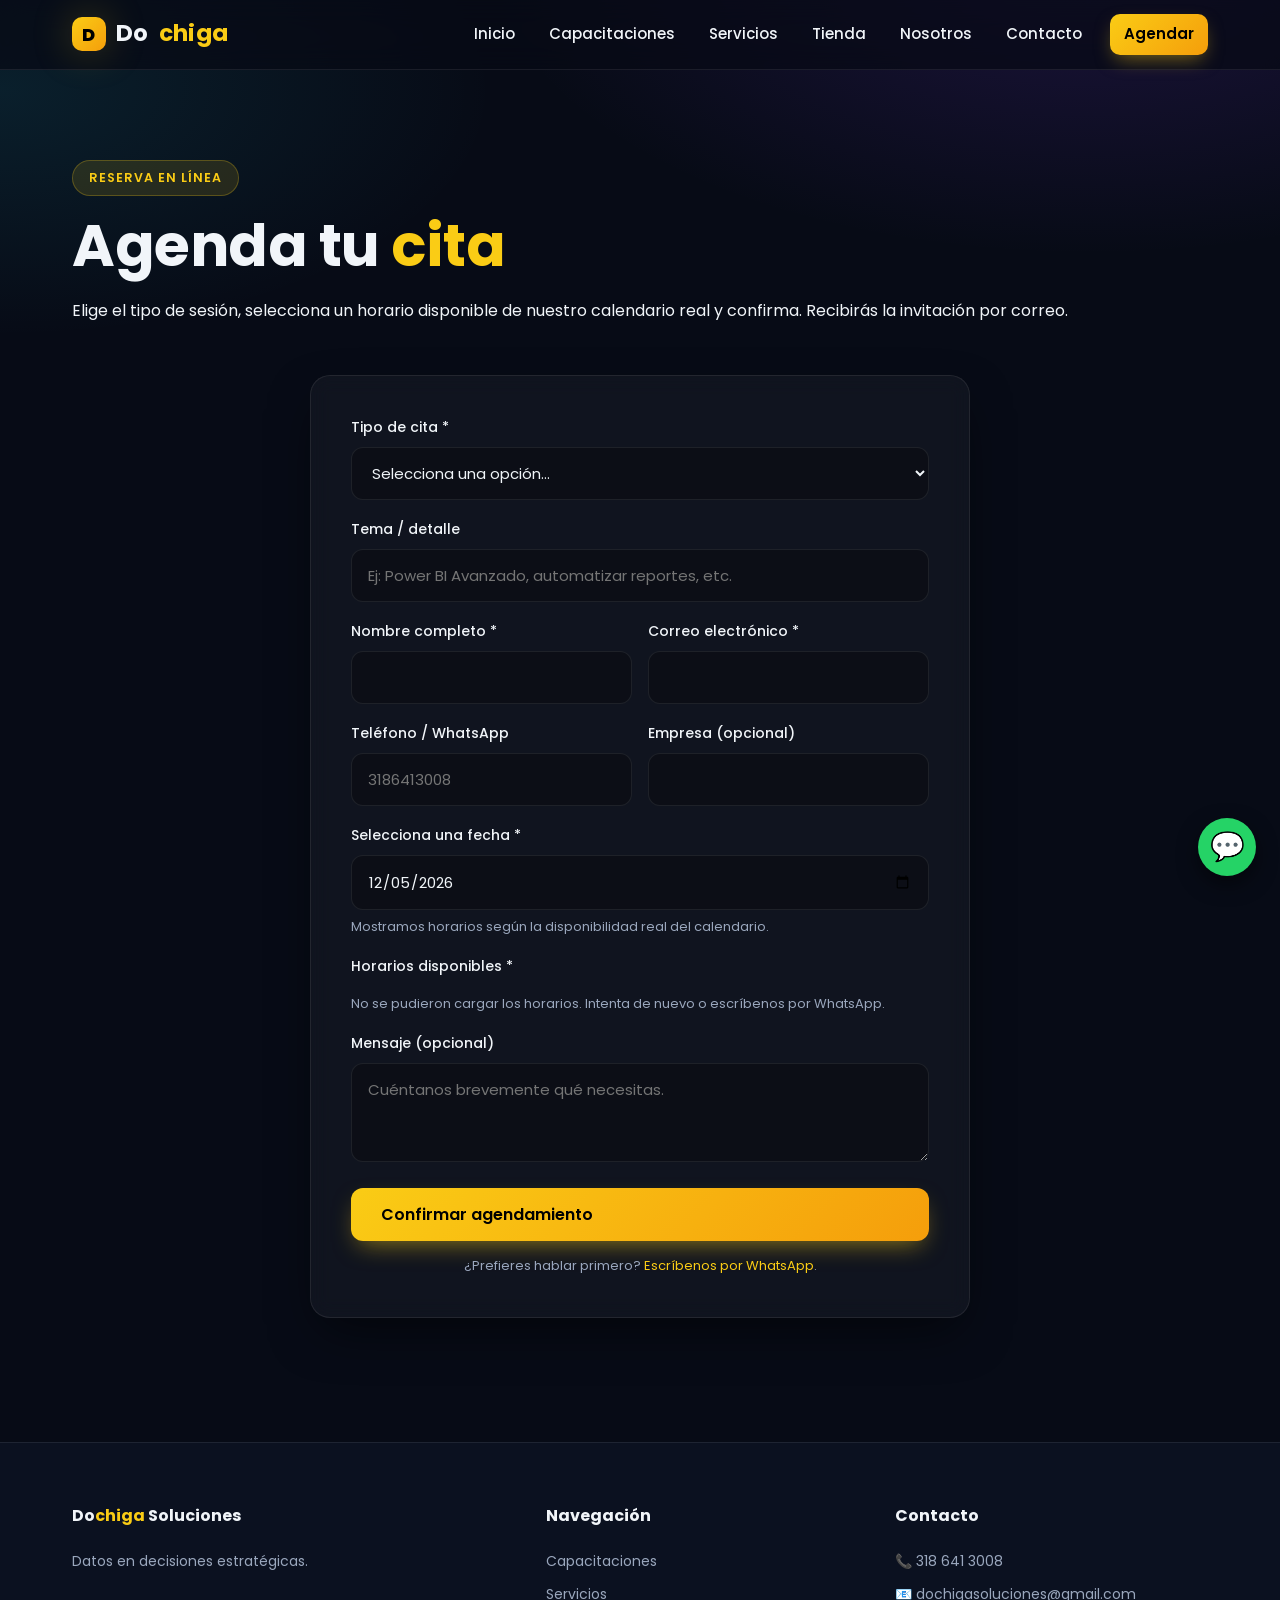
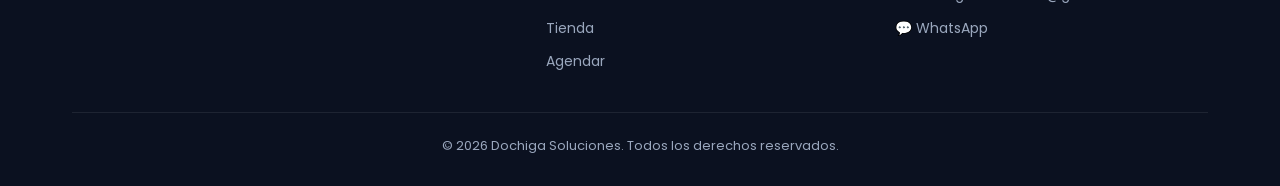
<file: agendar.html>
<!DOCTYPE html>
<html lang="es">
<head>
<meta charset="UTF-8">
<meta name="viewport" content="width=device-width, initial-scale=1.0">
<title>Agendar | Dochiga Soluciones</title>
<meta name="description" content="Agenda una capacitación, una automatización o una reunión de proyecto BI según la disponibilidad real de nuestro calendario.">
<link rel="stylesheet" href="css/estilos.css">
<link href="https://fonts.googleapis.com/css2?family=Poppins:wght@400;500;600;700&display=swap" rel="stylesheet">
</head>
<body>

<nav>
    <div class="nav-inner">
        <div class="brand"><span class="logo-dot">D</span>Do<span>chiga</span></div>
        <button class="nav-toggle" aria-label="Menú">☰</button>
        <div class="links">
            <a href="index.html">Inicio</a>
            <a href="capacitaciones.html">Capacitaciones</a>
            <a href="servicios.html">Servicios</a>
            <a href="tienda.html">Tienda</a>
            <a href="nosotros.html">Nosotros</a>
            <a href="contacto.html">Contacto</a>
            <a href="agendar.html" class="cta">Agendar</a>
        </div>
    </div>
</nav>

<section class="hero" style="padding-bottom:30px;">
    <div class="container">
        <span class="eyebrow">Reserva en línea</span>
        <h1>Agenda tu <span class="accent">cita</span></h1>
        <p>Elige el tipo de sesión, selecciona un horario disponible de nuestro calendario real y confirma. Recibirás la invitación por correo.</p>
    </div>
</section>

<section class="section" style="padding-top:20px;">
    <div class="container">
        <div class="form-wrap">
            <div id="alert" class="alert"></div>

            <form id="agendaForm">
                <div class="form-group">
                    <label for="tipo">Tipo de cita *</label>
                    <select id="tipo" name="tipo" required>
                        <option value="">Selecciona una opción…</option>
                        <option value="Capacitación Power BI / Excel">Capacitación Power BI / Excel</option>
                        <option value="Proyecto de automatización">Proyecto de automatización</option>
                        <option value="Reunión de proyecto BI">Reunión de proyecto BI</option>
                    </select>
                </div>

                <div class="form-group" id="temaGroup">
                    <label for="tema">Tema / detalle</label>
                    <input type="text" id="tema" name="tema" placeholder="Ej: Power BI Avanzado, automatizar reportes, etc.">
                </div>

                <div class="form-row">
                    <div class="form-group">
                        <label for="nombre">Nombre completo *</label>
                        <input type="text" id="nombre" name="nombre" required>
                    </div>
                    <div class="form-group">
                        <label for="email">Correo electrónico *</label>
                        <input type="email" id="email" name="email" required>
                    </div>
                </div>

                <div class="form-row">
                    <div class="form-group">
                        <label for="telefono">Teléfono / WhatsApp</label>
                        <input type="tel" id="telefono" name="telefono" placeholder="3186413008">
                    </div>
                    <div class="form-group">
                        <label for="empresa">Empresa (opcional)</label>
                        <input type="text" id="empresa" name="empresa">
                    </div>
                </div>

                <div class="form-group">
                    <label for="fecha">Selecciona una fecha *</label>
                    <input type="date" id="fecha" name="fecha" required>
                    <p class="form-note">Mostramos horarios según la disponibilidad real del calendario.</p>
                </div>

                <div class="form-group">
                    <label>Horarios disponibles *</label>
                    <div id="slots" class="slots">
                        <p class="form-note">Elige primero una fecha para ver los horarios.</p>
                    </div>
                    <input type="hidden" id="hora" name="hora" required>
                </div>

                <div class="form-group">
                    <label for="mensaje">Mensaje (opcional)</label>
                    <textarea id="mensaje" name="mensaje" rows="3" placeholder="Cuéntanos brevemente qué necesitas."></textarea>
                </div>

                <button type="submit" class="btn" id="submitBtn" style="width:100%;">Confirmar agendamiento</button>
                <p class="form-note" style="text-align:center;margin-top:14px;">
                    ¿Prefieres hablar primero? <a href="https://wa.me/573186413008" target="_blank" rel="noopener" class="accent">Escríbenos por WhatsApp</a>.
                </p>
            </form>
        </div>
    </div>
</section>

<!-- Pop-up de donación (aparece al confirmar una capacitación) -->
<div class="modal-overlay" id="donModal" aria-hidden="true">
    <div class="modal" role="dialog" aria-modal="true" aria-labelledby="donModalTitle">
        <button class="modal-close" id="donModalClose" aria-label="Cerrar">&times;</button>
        <div class="modal-emoji">💛</div>
        <h3 id="donModalTitle">¡Tu capacitación quedó agendada!</h3>
        <p class="modal-sub">Nuestras capacitaciones funcionan con <b>aportes voluntarios</b>. Si quieres apoyarnos, dona el monto que desees. Es totalmente opcional.</p>

        <div class="amount-presets">
            <button type="button" data-amount="20000">$20.000</button>
            <button type="button" data-amount="50000">$50.000</button>
            <button type="button" data-amount="100000">$100.000</button>
        </div>

        <div class="form-group" style="text-align:left;">
            <label for="donMonto">Monto a donar (COP)</label>
            <input type="number" id="donMonto" min="1000" step="1000" placeholder="Ej: 50000">
        </div>

        <div id="donModalAlert" class="alert"></div>

        <button type="button" class="btn" id="donModalBtn" style="width:100%;">Donar con ePayco 💛</button>
        <button type="button" class="modal-later" id="donModalLater">Quizás después</button>
    </div>
</div>

<footer>
    <div class="container">
        <div class="footer-grid">
            <div>
                <h4>Do<span class="accent">chiga</span> Soluciones</h4>
                <p>Datos en decisiones estratégicas.</p>
            </div>
            <div>
                <h4>Navegación</h4>
                <a href="capacitaciones.html">Capacitaciones</a>
                <a href="servicios.html">Servicios</a>
                <a href="tienda.html">Tienda</a>
                <a href="agendar.html">Agendar</a>
            </div>
            <div>
                <h4>Contacto</h4>
                <a href="tel:573186413008">📞 318 641 3008</a>
                <a href="mailto:dochigasoluciones@gmail.com">📧 dochigasoluciones@gmail.com</a>
                <a href="https://wa.me/573186413008" target="_blank" rel="noopener">💬 WhatsApp</a>
            </div>
        </div>
        <div class="footer-bottom">© 2026 Dochiga Soluciones. Todos los derechos reservados.</div>
    </div>
</footer>

<a href="https://wa.me/573186413008" target="_blank" rel="noopener" class="whatsapp" aria-label="WhatsApp">💬</a>
<script src="https://checkout.epayco.co/checkout.js"></script>
<script src="js/animaciones.js"></script>
<script src="js/epayco-config.js"></script>
<script src="js/agenda.js"></script>
</body>
</html>
</file>
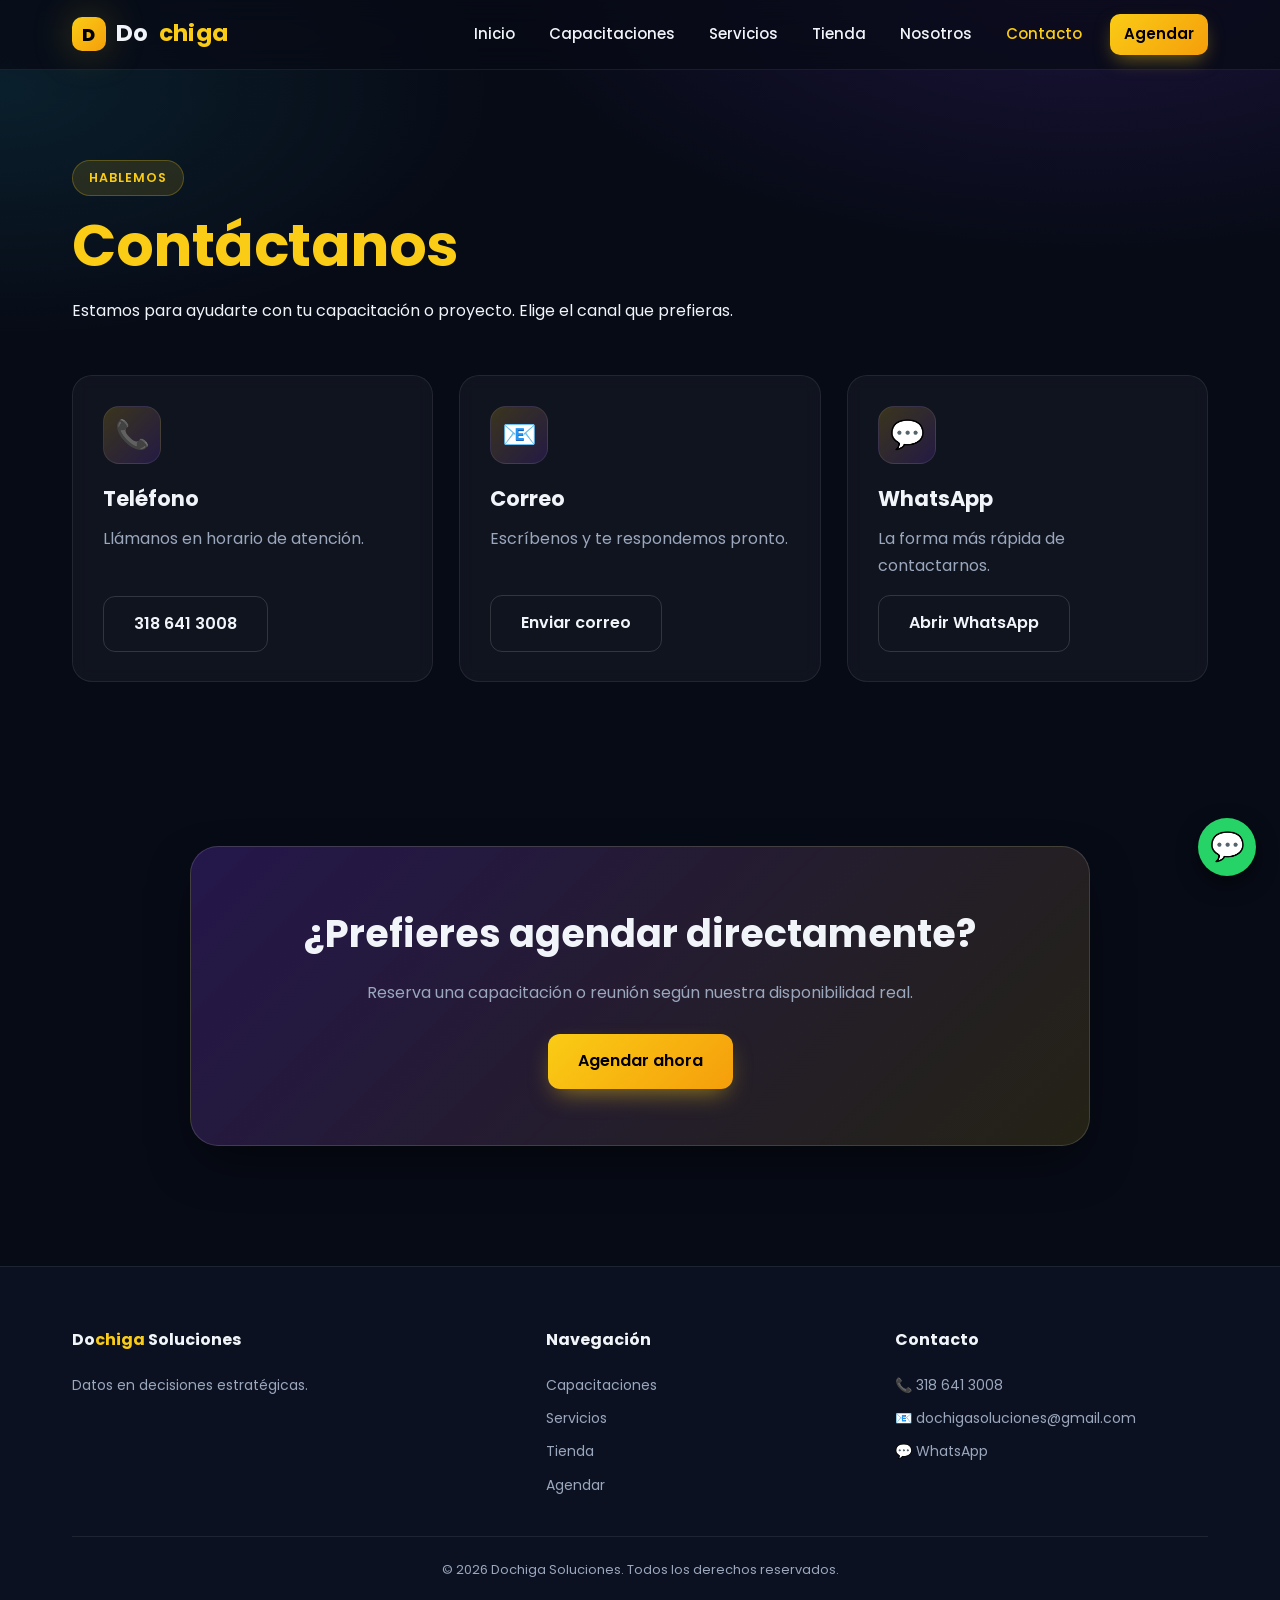
<file: contacto.html>
<!DOCTYPE html>
<html lang="es">
<head>
<meta charset="UTF-8">
<meta name="viewport" content="width=device-width, initial-scale=1.0">
<title>Contacto | Dochiga Soluciones</title>
<meta name="description" content="Contacta a Dochiga Soluciones: teléfono, correo y WhatsApp. O agenda directamente una reunión.">
<link rel="stylesheet" href="css/estilos.css">
<link href="https://fonts.googleapis.com/css2?family=Poppins:wght@400;500;600;700&display=swap" rel="stylesheet">
</head>
<body>

<nav>
    <div class="nav-inner">
        <div class="brand"><span class="logo-dot">D</span>Do<span>chiga</span></div>
        <button class="nav-toggle" aria-label="Menú">☰</button>
        <div class="links">
            <a href="index.html">Inicio</a>
            <a href="capacitaciones.html">Capacitaciones</a>
            <a href="servicios.html">Servicios</a>
            <a href="tienda.html">Tienda</a>
            <a href="nosotros.html">Nosotros</a>
            <a href="contacto.html">Contacto</a>
            <a href="agendar.html" class="cta">Agendar</a>
        </div>
    </div>
</nav>

<section class="hero" style="padding-bottom:30px;">
    <div class="container">
        <span class="eyebrow">Hablemos</span>
        <h1><span class="accent">Contáctanos</span></h1>
        <p>Estamos para ayudarte con tu capacitación o proyecto. Elige el canal que prefieras.</p>
    </div>
</section>

<section class="section" style="padding-top:20px;">
    <div class="container">
        <div class="cards">
            <div class="card">
                <div class="icon-box">📞</div>
                <h3>Teléfono</h3>
                <p>Llámanos en horario de atención.</p>
                <div class="card-foot"><a href="tel:573186413008" class="btn btn-outline">318 641 3008</a></div>
            </div>
            <div class="card">
                <div class="icon-box">📧</div>
                <h3>Correo</h3>
                <p>Escríbenos y te respondemos pronto.</p>
                <div class="card-foot"><a href="mailto:dochigasoluciones@gmail.com" class="btn btn-outline">Enviar correo</a></div>
            </div>
            <div class="card">
                <div class="icon-box">💬</div>
                <h3>WhatsApp</h3>
                <p>La forma más rápida de contactarnos.</p>
                <div class="card-foot"><a href="https://wa.me/573186413008" target="_blank" rel="noopener" class="btn btn-outline">Abrir WhatsApp</a></div>
            </div>
        </div>
    </div>
</section>

<section class="cta-band">
    <div class="container">
        <div class="cta-inner">
            <h2>¿Prefieres agendar directamente?</h2>
            <p>Reserva una capacitación o reunión según nuestra disponibilidad real.</p>
            <a href="agendar.html" class="btn">Agendar ahora</a>
        </div>
    </div>
</section>

<footer>
    <div class="container">
        <div class="footer-grid">
            <div>
                <h4>Do<span class="accent">chiga</span> Soluciones</h4>
                <p>Datos en decisiones estratégicas.</p>
            </div>
            <div>
                <h4>Navegación</h4>
                <a href="capacitaciones.html">Capacitaciones</a>
                <a href="servicios.html">Servicios</a>
                <a href="tienda.html">Tienda</a>
                <a href="agendar.html">Agendar</a>
            </div>
            <div>
                <h4>Contacto</h4>
                <a href="tel:573186413008">📞 318 641 3008</a>
                <a href="mailto:dochigasoluciones@gmail.com">📧 dochigasoluciones@gmail.com</a>
                <a href="https://wa.me/573186413008" target="_blank" rel="noopener">💬 WhatsApp</a>
            </div>
        </div>
        <div class="footer-bottom">© 2026 Dochiga Soluciones. Todos los derechos reservados.</div>
    </div>
</footer>

<a href="https://wa.me/573186413008" target="_blank" rel="noopener" class="whatsapp" aria-label="WhatsApp">💬</a>
<script src="js/animaciones.js"></script>
</body>
</html>
</file>
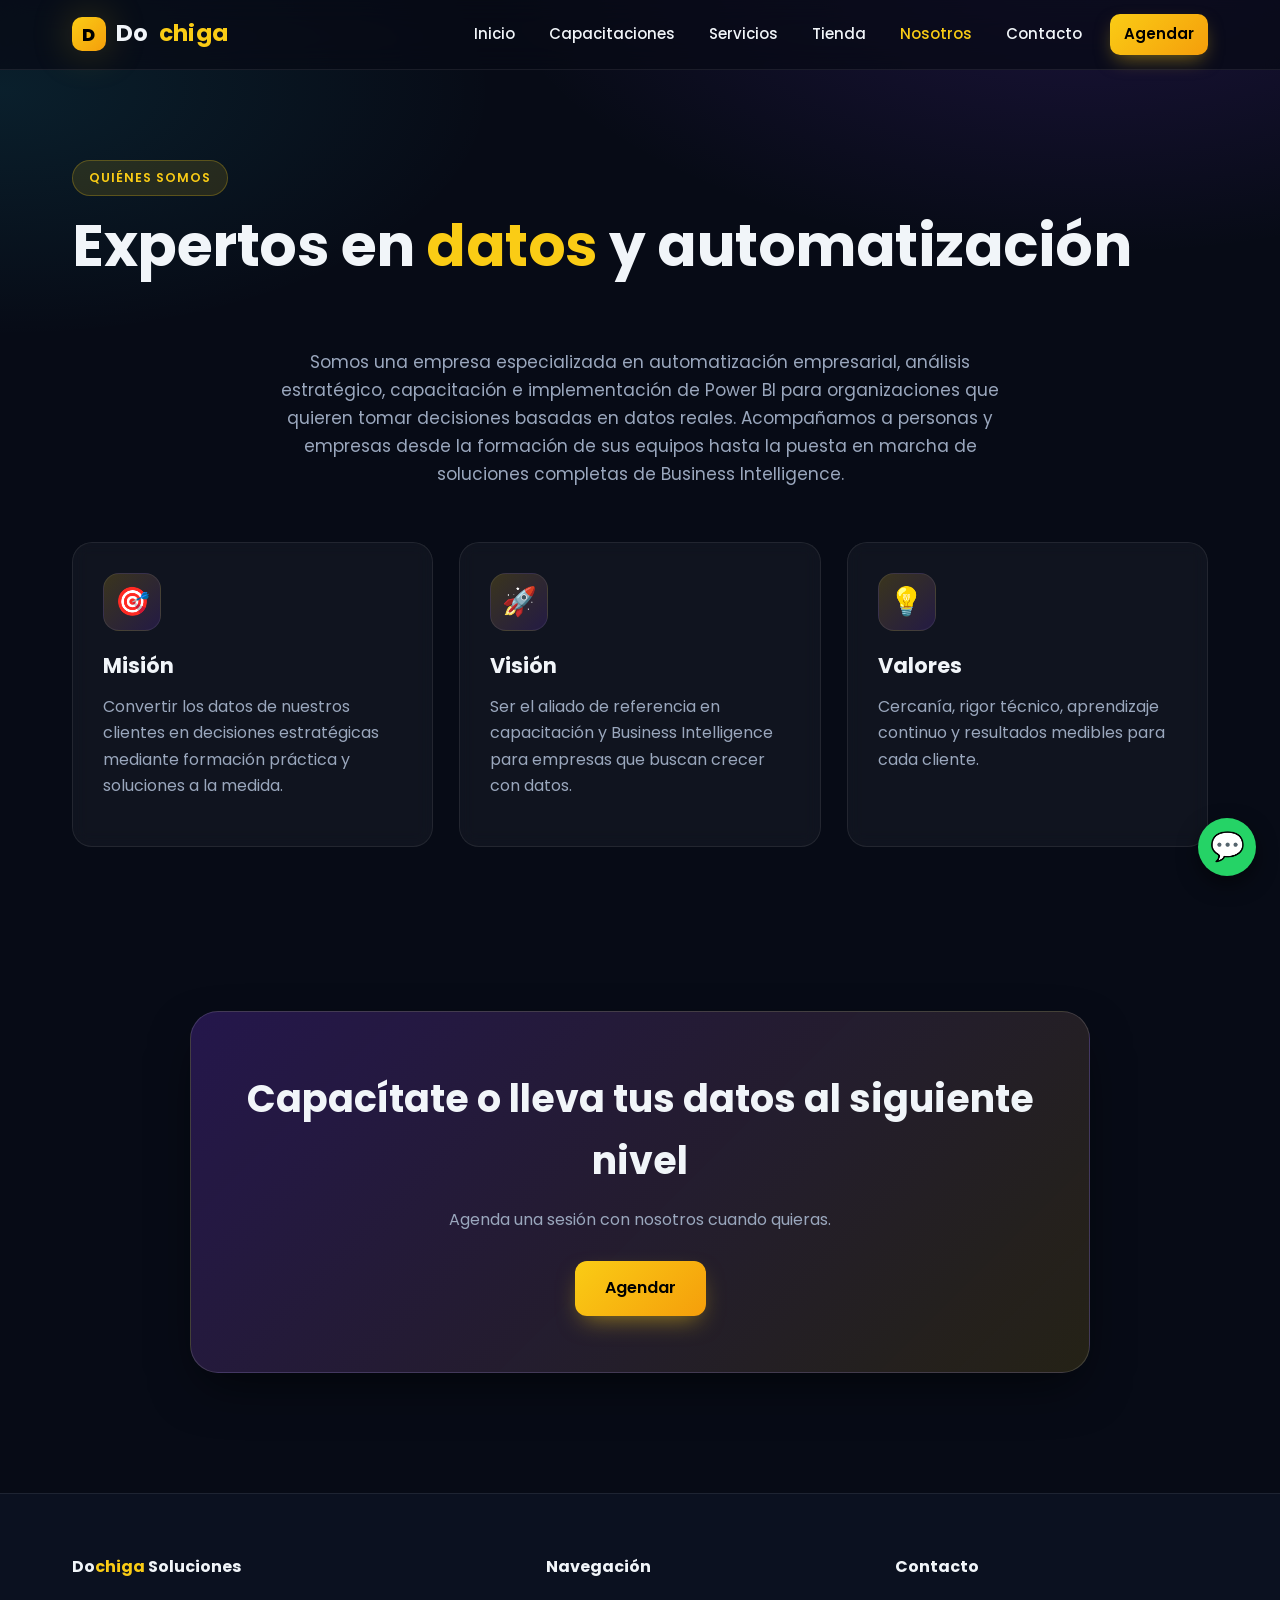
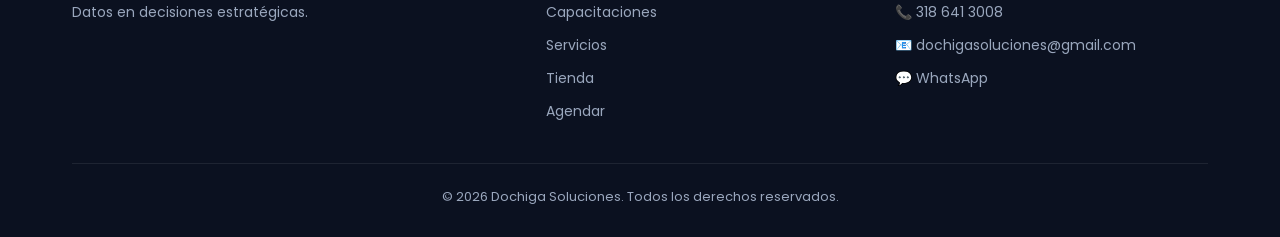
<file: nosotros.html>
<!DOCTYPE html>
<html lang="es">
<head>
<meta charset="UTF-8">
<meta name="viewport" content="width=device-width, initial-scale=1.0">
<title>Quiénes Somos | Dochiga Soluciones</title>
<meta name="description" content="Dochiga Soluciones: especialistas en Power BI, Excel, automatización y Business Intelligence.">
<link rel="stylesheet" href="css/estilos.css">
<link href="https://fonts.googleapis.com/css2?family=Poppins:wght@400;500;600;700&display=swap" rel="stylesheet">
</head>
<body>

<nav>
    <div class="nav-inner">
        <div class="brand"><span class="logo-dot">D</span>Do<span>chiga</span></div>
        <button class="nav-toggle" aria-label="Menú">☰</button>
        <div class="links">
            <a href="index.html">Inicio</a>
            <a href="capacitaciones.html">Capacitaciones</a>
            <a href="servicios.html">Servicios</a>
            <a href="tienda.html">Tienda</a>
            <a href="nosotros.html">Nosotros</a>
            <a href="contacto.html">Contacto</a>
            <a href="agendar.html" class="cta">Agendar</a>
        </div>
    </div>
</nav>

<section class="hero" style="padding-bottom:30px;">
    <div class="container">
        <span class="eyebrow">Quiénes somos</span>
        <h1>Expertos en <span class="accent">datos</span> y automatización</h1>
    </div>
</section>

<section class="section" style="padding-top:20px;">
    <div class="container">
        <div class="section-head">
            <p>Somos una empresa especializada en automatización empresarial, análisis estratégico, capacitación e implementación de Power BI para organizaciones que quieren tomar decisiones basadas en datos reales. Acompañamos a personas y empresas desde la formación de sus equipos hasta la puesta en marcha de soluciones completas de Business Intelligence.</p>
        </div>
        <div class="cards">
            <div class="card">
                <div class="icon-box">🎯</div>
                <h3>Misión</h3>
                <p>Convertir los datos de nuestros clientes en decisiones estratégicas mediante formación práctica y soluciones a la medida.</p>
            </div>
            <div class="card">
                <div class="icon-box">🚀</div>
                <h3>Visión</h3>
                <p>Ser el aliado de referencia en capacitación y Business Intelligence para empresas que buscan crecer con datos.</p>
            </div>
            <div class="card">
                <div class="icon-box">💡</div>
                <h3>Valores</h3>
                <p>Cercanía, rigor técnico, aprendizaje continuo y resultados medibles para cada cliente.</p>
            </div>
        </div>
    </div>
</section>

<section class="cta-band">
    <div class="container">
        <div class="cta-inner">
            <h2>Capacítate o lleva tus datos al siguiente nivel</h2>
            <p>Agenda una sesión con nosotros cuando quieras.</p>
            <a href="agendar.html" class="btn">Agendar</a>
        </div>
    </div>
</section>

<footer>
    <div class="container">
        <div class="footer-grid">
            <div>
                <h4>Do<span class="accent">chiga</span> Soluciones</h4>
                <p>Datos en decisiones estratégicas.</p>
            </div>
            <div>
                <h4>Navegación</h4>
                <a href="capacitaciones.html">Capacitaciones</a>
                <a href="servicios.html">Servicios</a>
                <a href="tienda.html">Tienda</a>
                <a href="agendar.html">Agendar</a>
            </div>
            <div>
                <h4>Contacto</h4>
                <a href="tel:573186413008">📞 318 641 3008</a>
                <a href="mailto:dochigasoluciones@gmail.com">📧 dochigasoluciones@gmail.com</a>
                <a href="https://wa.me/573186413008" target="_blank" rel="noopener">💬 WhatsApp</a>
            </div>
        </div>
        <div class="footer-bottom">© 2026 Dochiga Soluciones. Todos los derechos reservados.</div>
    </div>
</footer>

<a href="https://wa.me/573186413008" target="_blank" rel="noopener" class="whatsapp" aria-label="WhatsApp">💬</a>
<script src="js/animaciones.js"></script>
</body>
</html>
</file>
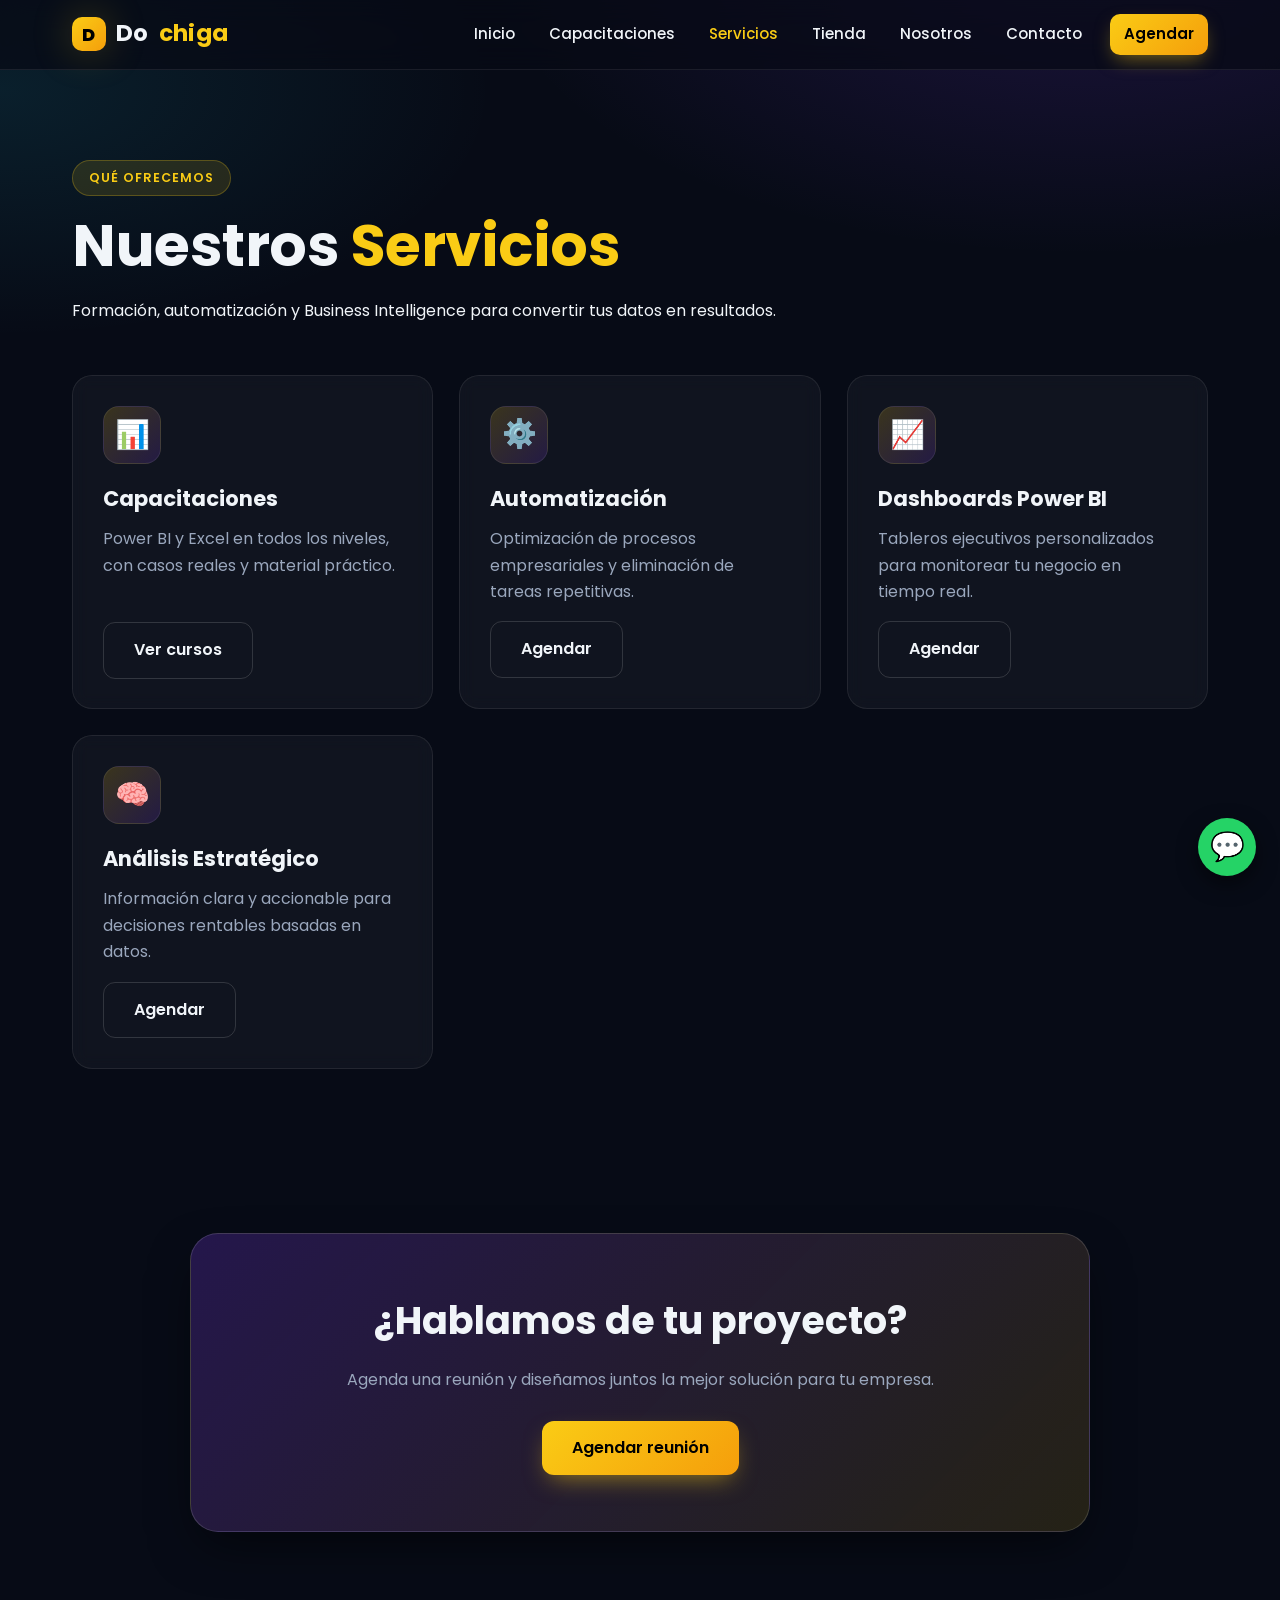
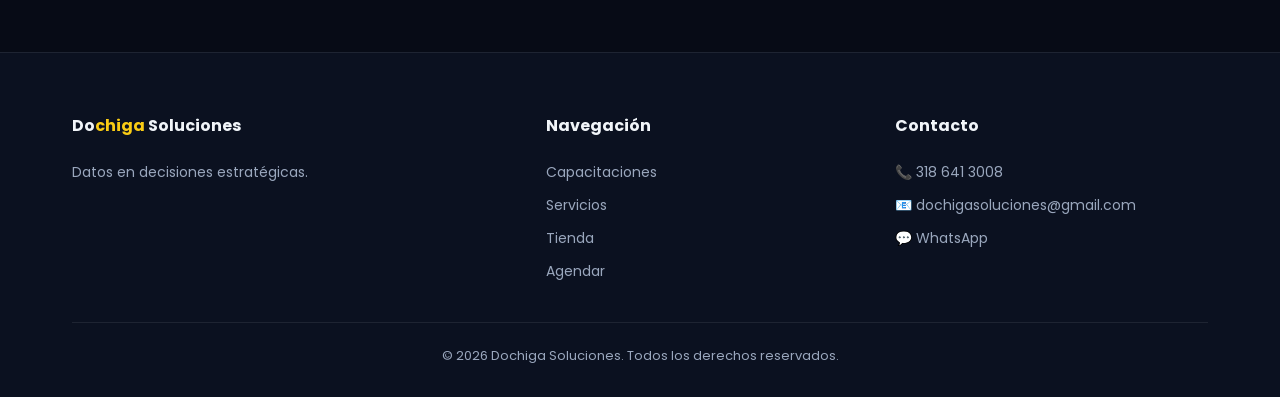
<file: servicios.html>
<!DOCTYPE html>
<html lang="es">
<head>
<meta charset="UTF-8">
<meta name="viewport" content="width=device-width, initial-scale=1.0">
<title>Servicios | Dochiga Soluciones</title>
<meta name="description" content="Capacitaciones, automatización de procesos, dashboards Power BI y análisis estratégico de datos.">
<link rel="stylesheet" href="css/estilos.css">
<link href="https://fonts.googleapis.com/css2?family=Poppins:wght@400;500;600;700&display=swap" rel="stylesheet">
</head>
<body>

<nav>
    <div class="nav-inner">
        <div class="brand"><span class="logo-dot">D</span>Do<span>chiga</span></div>
        <button class="nav-toggle" aria-label="Menú">☰</button>
        <div class="links">
            <a href="index.html">Inicio</a>
            <a href="capacitaciones.html">Capacitaciones</a>
            <a href="servicios.html">Servicios</a>
            <a href="tienda.html">Tienda</a>
            <a href="nosotros.html">Nosotros</a>
            <a href="contacto.html">Contacto</a>
            <a href="agendar.html" class="cta">Agendar</a>
        </div>
    </div>
</nav>

<section class="hero" style="padding-bottom:30px;">
    <div class="container">
        <span class="eyebrow">Qué ofrecemos</span>
        <h1>Nuestros <span class="accent">Servicios</span></h1>
        <p>Formación, automatización y Business Intelligence para convertir tus datos en resultados.</p>
    </div>
</section>

<section class="section" style="padding-top:20px;">
    <div class="container">
        <div class="cards">
            <div class="card">
                <div class="icon-box">📊</div>
                <h3>Capacitaciones</h3>
                <p>Power BI y Excel en todos los niveles, con casos reales y material práctico.</p>
                <div class="card-foot"><a href="capacitaciones.html" class="btn btn-outline">Ver cursos</a></div>
            </div>
            <div class="card">
                <div class="icon-box">⚙️</div>
                <h3>Automatización</h3>
                <p>Optimización de procesos empresariales y eliminación de tareas repetitivas.</p>
                <div class="card-foot"><a href="agendar.html?tipo=automatizacion" class="btn btn-outline">Agendar</a></div>
            </div>
            <div class="card">
                <div class="icon-box">📈</div>
                <h3>Dashboards Power BI</h3>
                <p>Tableros ejecutivos personalizados para monitorear tu negocio en tiempo real.</p>
                <div class="card-foot"><a href="agendar.html?tipo=proyecto-bi" class="btn btn-outline">Agendar</a></div>
            </div>
            <div class="card">
                <div class="icon-box">🧠</div>
                <h3>Análisis Estratégico</h3>
                <p>Información clara y accionable para decisiones rentables basadas en datos.</p>
                <div class="card-foot"><a href="agendar.html?tipo=proyecto-bi" class="btn btn-outline">Agendar</a></div>
            </div>
        </div>
    </div>
</section>

<section class="cta-band">
    <div class="container">
        <div class="cta-inner">
            <h2>¿Hablamos de tu proyecto?</h2>
            <p>Agenda una reunión y diseñamos juntos la mejor solución para tu empresa.</p>
            <a href="agendar.html" class="btn">Agendar reunión</a>
        </div>
    </div>
</section>

<footer>
    <div class="container">
        <div class="footer-grid">
            <div>
                <h4>Do<span class="accent">chiga</span> Soluciones</h4>
                <p>Datos en decisiones estratégicas.</p>
            </div>
            <div>
                <h4>Navegación</h4>
                <a href="capacitaciones.html">Capacitaciones</a>
                <a href="servicios.html">Servicios</a>
                <a href="tienda.html">Tienda</a>
                <a href="agendar.html">Agendar</a>
            </div>
            <div>
                <h4>Contacto</h4>
                <a href="tel:573186413008">📞 318 641 3008</a>
                <a href="mailto:dochigasoluciones@gmail.com">📧 dochigasoluciones@gmail.com</a>
                <a href="https://wa.me/573186413008" target="_blank" rel="noopener">💬 WhatsApp</a>
            </div>
        </div>
        <div class="footer-bottom">© 2026 Dochiga Soluciones. Todos los derechos reservados.</div>
    </div>
</footer>

<a href="https://wa.me/573186413008" target="_blank" rel="noopener" class="whatsapp" aria-label="WhatsApp">💬</a>
<script src="js/animaciones.js"></script>
</body>
</html>
</file>
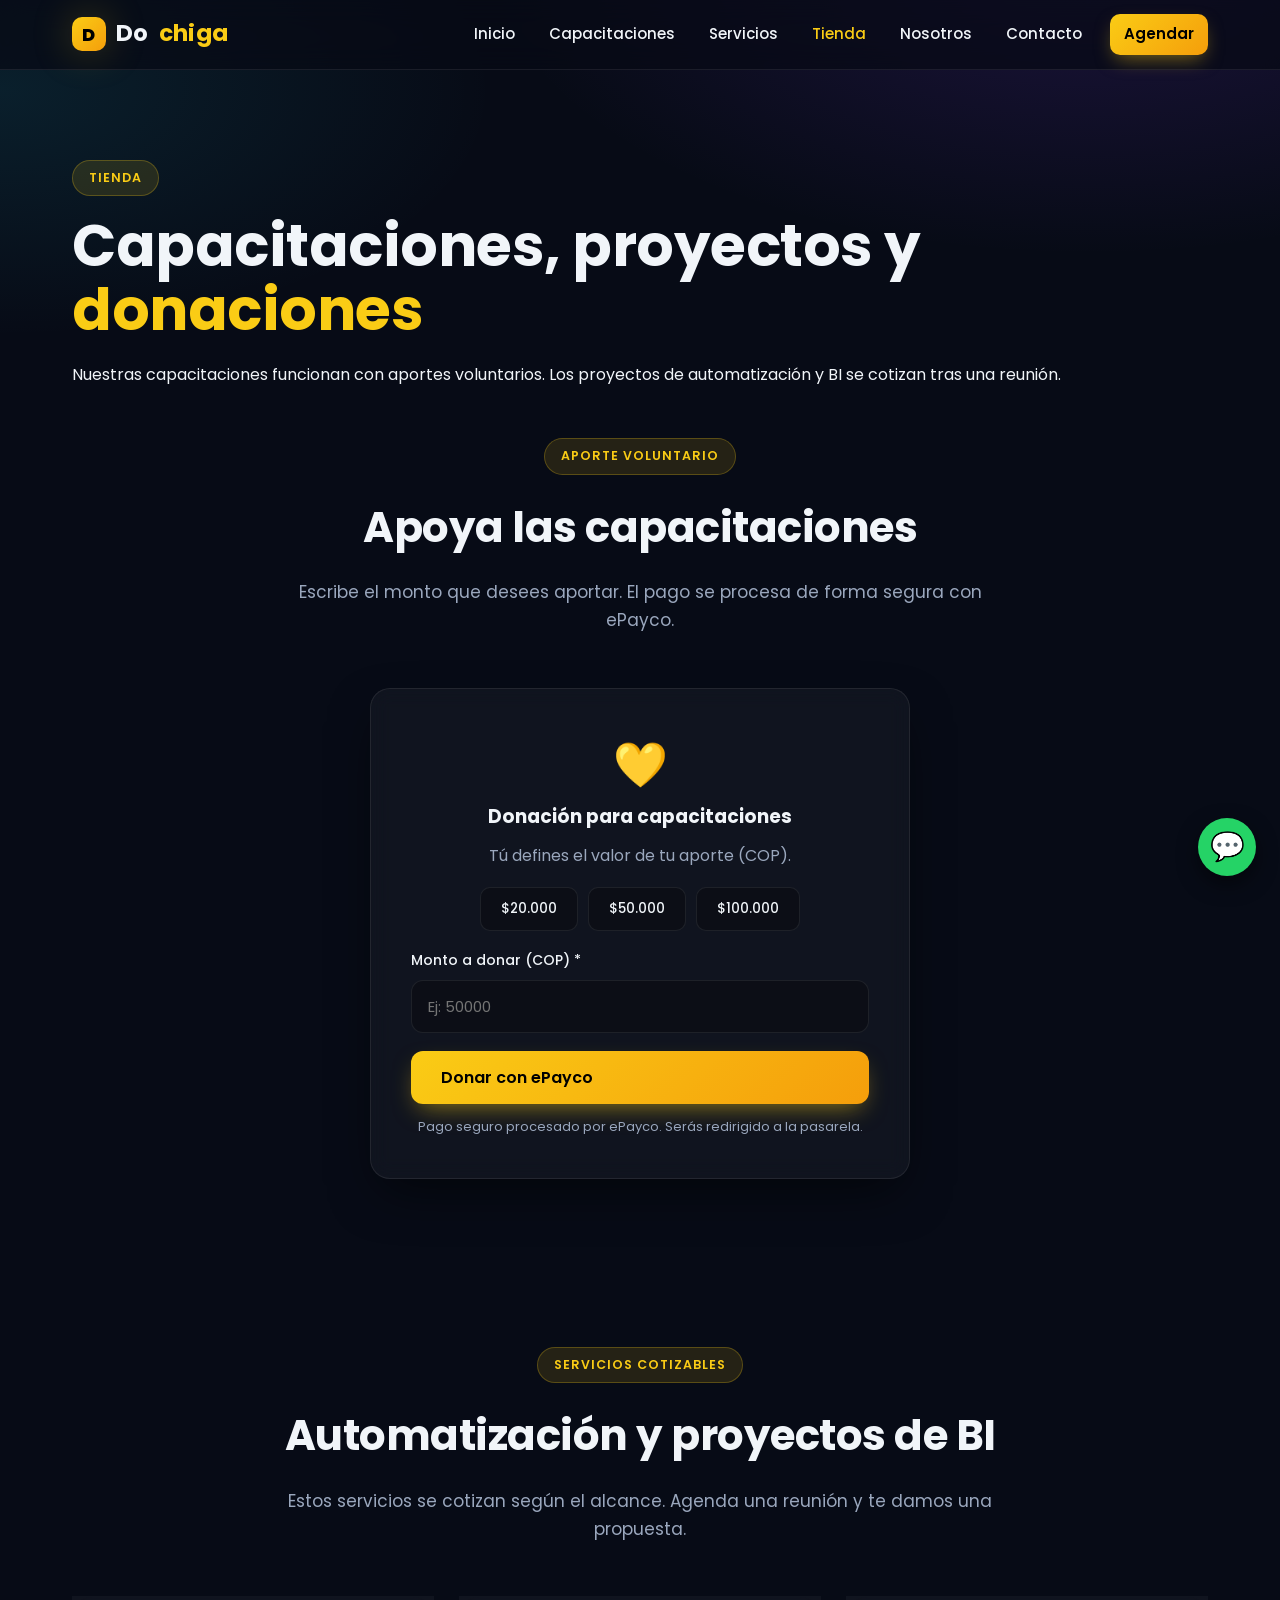
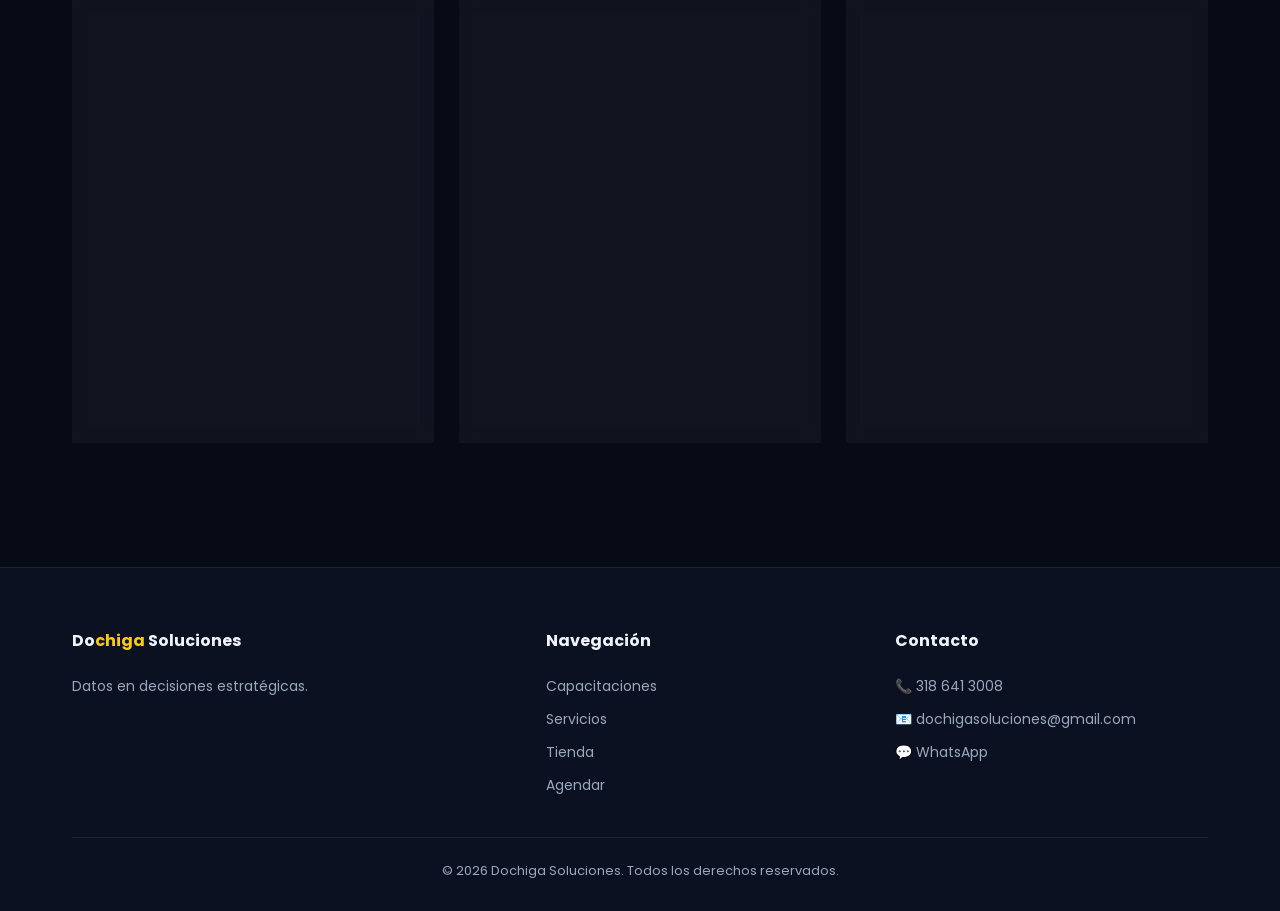
<file: tienda.html>
<!DOCTYPE html>
<html lang="es">
<head>
<meta charset="UTF-8">
<meta name="viewport" content="width=device-width, initial-scale=1.0">
<title>Tienda y Donaciones | Dochiga Soluciones</title>
<meta name="description" content="Apoya las capacitaciones con una donación voluntaria vía ePayco y agenda proyectos de automatización y Business Intelligence.">
<link rel="stylesheet" href="css/estilos.css">
<link href="https://fonts.googleapis.com/css2?family=Poppins:wght@400;500;600;700&display=swap" rel="stylesheet">
</head>
<body>

<nav>
    <div class="nav-inner">
        <div class="brand"><span class="logo-dot">D</span>Do<span>chiga</span></div>
        <button class="nav-toggle" aria-label="Menú">☰</button>
        <div class="links">
            <a href="index.html">Inicio</a>
            <a href="capacitaciones.html">Capacitaciones</a>
            <a href="servicios.html">Servicios</a>
            <a href="tienda.html">Tienda</a>
            <a href="nosotros.html">Nosotros</a>
            <a href="contacto.html">Contacto</a>
            <a href="agendar.html" class="cta">Agendar</a>
        </div>
    </div>
</nav>

<section class="hero" style="padding-bottom:30px;">
    <div class="container">
        <span class="eyebrow">Tienda</span>
        <h1>Capacitaciones, proyectos y <span class="accent">donaciones</span></h1>
        <p>Nuestras capacitaciones funcionan con aportes voluntarios. Los proyectos de automatización y BI se cotizan tras una reunión.</p>
    </div>
</section>

<!-- Donación capacitaciones -->
<section class="section" style="padding-top:20px;">
    <div class="container">
        <div class="section-head">
            <span class="eyebrow">Aporte voluntario</span>
            <h2>Apoya las capacitaciones</h2>
            <p>Escribe el monto que desees aportar. El pago se procesa de forma segura con ePayco.</p>
        </div>

        <div class="donate-box">
            <div class="icon" style="font-size:44px;">💛</div>
            <h3>Donación para capacitaciones</h3>
            <p style="color:var(--muted); margin:10px 0 0;">Tú defines el valor de tu aporte (COP).</p>

            <div class="amount-presets">
                <button type="button" data-amount="20000">$20.000</button>
                <button type="button" data-amount="50000">$50.000</button>
                <button type="button" data-amount="100000">$100.000</button>
            </div>

            <div class="form-group">
                <label for="monto">Monto a donar (COP) *</label>
                <input type="number" id="monto" min="1000" step="1000" placeholder="Ej: 50000">
            </div>

            <div id="donAlert" class="alert"></div>

            <button type="button" class="btn" id="donarBtn" style="width:100%;">Donar con ePayco</button>
            <p class="form-note" style="margin-top:12px;">Pago seguro procesado por ePayco. Serás redirigido a la pasarela.</p>
        </div>
    </div>
</section>

<!-- Proyectos (agendar para cotizar) -->
<section class="section bg-alt">
    <div class="container">
        <div class="section-head">
            <span class="eyebrow">Servicios cotizables</span>
            <h2>Automatización y proyectos de BI</h2>
            <p>Estos servicios se cotizan según el alcance. Agenda una reunión y te damos una propuesta.</p>
        </div>
        <div class="cards">
            <div class="card">
                <span class="badge">Automatización</span>
                <h3>Automatización de procesos</h3>
                <p>Eliminamos tareas repetitivas con flujos automáticos a la medida.</p>
                <ul>
                    <li>Power Automate / Apps Script</li>
                    <li>Reportes automáticos</li>
                    <li>Integración entre sistemas</li>
                </ul>
                <div class="card-foot"><a href="agendar.html?tipo=automatizacion" class="btn">Agendar reunión</a></div>
            </div>
            <div class="card">
                <span class="badge">Business Intelligence</span>
                <h3>Proyecto Power BI</h3>
                <p>Solución de BI end-to-end: modelo, dashboards y gobierno de datos.</p>
                <ul>
                    <li>Modelo de datos y ETL</li>
                    <li>Dashboards ejecutivos</li>
                    <li>Publicación y capacitación</li>
                </ul>
                <div class="card-foot"><a href="agendar.html?tipo=proyecto-bi" class="btn">Agendar reunión</a></div>
            </div>
            <div class="card">
                <span class="badge">Empresas</span>
                <h3>Solución integral</h3>
                <p>Acompañamiento completo: datos, automatización y formación del equipo.</p>
                <ul>
                    <li>Diagnóstico de datos</li>
                    <li>Implementación a medida</li>
                    <li>Soporte y capacitación</li>
                </ul>
                <div class="card-foot"><a href="agendar.html?tipo=proyecto-bi" class="btn">Agendar reunión</a></div>
            </div>
        </div>
    </div>
</section>

<footer>
    <div class="container">
        <div class="footer-grid">
            <div>
                <h4>Do<span class="accent">chiga</span> Soluciones</h4>
                <p>Datos en decisiones estratégicas.</p>
            </div>
            <div>
                <h4>Navegación</h4>
                <a href="capacitaciones.html">Capacitaciones</a>
                <a href="servicios.html">Servicios</a>
                <a href="tienda.html">Tienda</a>
                <a href="agendar.html">Agendar</a>
            </div>
            <div>
                <h4>Contacto</h4>
                <a href="tel:573186413008">📞 318 641 3008</a>
                <a href="mailto:dochigasoluciones@gmail.com">📧 dochigasoluciones@gmail.com</a>
                <a href="https://wa.me/573186413008" target="_blank" rel="noopener">💬 WhatsApp</a>
            </div>
        </div>
        <div class="footer-bottom">© 2026 Dochiga Soluciones. Todos los derechos reservados.</div>
    </div>
</footer>

<a href="https://wa.me/573186413008" target="_blank" rel="noopener" class="whatsapp" aria-label="WhatsApp">💬</a>

<!-- Checkout de ePayco -->
<script src="https://checkout.epayco.co/checkout.js"></script>
<script src="js/animaciones.js"></script>
<script src="js/epayco-config.js"></script>
<script src="js/donacion.js"></script>
</body>
</html>
</file>
<file: css/estilos.css>
/* =====================================================================
   DOCHIGA SOLUCIONES — Estilos v2 (rediseño visual)
   ===================================================================== */

:root{
    --bg:#070b16;
    --bg-2:#0b1120;
    --bg-3:#111a2e;
    --surface:rgba(255,255,255,0.04);
    --surface-2:rgba(255,255,255,0.06);
    --border:rgba(255,255,255,0.08);
    --border-strong:rgba(255,255,255,0.14);
    --text:#f1f5f9;
    --muted:#9aa7bd;
    --accent:#facc15;
    --accent-2:#f59e0b;
    --violet:#7c3aed;
    --cyan:#22d3ee;
    --green:#25D366;
    --radius:20px;
    --radius-sm:12px;
    --maxw:1180px;
    --shadow:0 20px 50px -12px rgba(0,0,0,0.6);
    --glow:0 0 40px rgba(250,204,21,0.25);
}

*{ margin:0; padding:0; box-sizing:border-box; font-family:'Poppins',sans-serif; }
html{ scroll-behavior:smooth; }

body{
    background:var(--bg);
    color:var(--text);
    line-height:1.65;
    overflow-x:hidden;
    background-image:
        radial-gradient(1000px 500px at 85% -5%, rgba(124,58,237,0.18), transparent 60%),
        radial-gradient(900px 450px at 0% 10%, rgba(34,211,238,0.10), transparent 55%);
    background-attachment:fixed;
}

a{ color:inherit; text-decoration:none; }
img{ max-width:100%; display:block; }
.accent{ color:var(--accent); }

.container{ width:100%; max-width:var(--maxw); margin:0 auto; padding:0 22px; }

.gradient-text{
    background:linear-gradient(100deg,#facc15,#f59e0b 40%,#fde68a);
    -webkit-background-clip:text; background-clip:text;
    -webkit-text-fill-color:transparent;
}

/* ====== Navegación ====== */
nav{
    position:sticky; top:0; z-index:950;
    background:rgba(7,11,22,0.72);
    backdrop-filter:blur(14px);
    -webkit-backdrop-filter:blur(14px);
    border-bottom:1px solid var(--border);
}
nav .nav-inner{
    max-width:var(--maxw); margin:0 auto; padding:14px 22px;
    display:flex; justify-content:space-between; align-items:center;
}
nav .brand{ display:flex; align-items:center; gap:10px; font-size:23px; font-weight:700; letter-spacing:0.3px; }
nav .brand .logo-dot{
    width:34px; height:34px; border-radius:10px;
    background:linear-gradient(135deg,var(--accent),var(--accent-2));
    display:grid; place-items:center; color:#000; font-weight:800; font-size:18px;
    box-shadow:var(--glow);
}
nav .brand span{ color:var(--accent); }
nav .links{ display:flex; align-items:center; gap:6px; }
nav .links a{
    font-weight:500; font-size:15px; color:var(--text);
    padding:8px 14px; border-radius:10px; transition:0.25s;
}
nav .links a:hover{ color:var(--accent); background:var(--surface); }
nav .links a.active{ color:var(--accent); }
nav .links a.cta{
    background:linear-gradient(135deg,var(--accent),var(--accent-2));
    color:#000; font-weight:600; margin-left:8px;
    box-shadow:0 8px 20px -6px rgba(250,204,21,0.5);
}
nav .links a.cta:hover{ transform:translateY(-2px); color:#000; }
.nav-toggle{ display:none; background:none; border:none; color:var(--text); font-size:26px; cursor:pointer; }

/* ====== Botones ====== */
.btn{
    display:inline-flex; align-items:center; gap:9px;
    padding:14px 30px; border-radius:12px; cursor:pointer; border:none;
    font-size:16px; font-weight:600; transition:0.3s;
    background:linear-gradient(135deg,var(--accent),var(--accent-2));
    color:#000; box-shadow:0 10px 24px -8px rgba(250,204,21,0.55);
}
.btn:hover{ transform:translateY(-3px); box-shadow:0 16px 30px -8px rgba(250,204,21,0.6); }
.btn-outline{
    background:transparent; color:var(--text);
    border:1.5px solid var(--border-strong); box-shadow:none;
}
.btn-outline:hover{ border-color:var(--accent); color:var(--accent); background:var(--surface); }

/* ====== Hero ====== */
.hero{ position:relative; padding:90px 0 80px; overflow:hidden; }
.hero-grid{
    display:grid; grid-template-columns:1.05fr 0.95fr; gap:50px; align-items:center;
}
.hero-badge{
    display:inline-flex; align-items:center; gap:8px;
    background:var(--surface); border:1px solid var(--border);
    padding:7px 15px; border-radius:999px; font-size:13px; font-weight:500; color:var(--muted);
    margin-bottom:22px;
}
.hero-badge .dot{ width:8px; height:8px; border-radius:50%; background:var(--green); box-shadow:0 0 10px var(--green); }
.hero h1{ font-size:clamp(34px,5vw,58px); line-height:1.1; margin-bottom:20px; letter-spacing:-0.5px; }
.hero p.lead{ font-size:clamp(16px,2vw,19px); color:var(--muted); max-width:560px; margin-bottom:30px; }
.hero-btns{ display:flex; gap:14px; flex-wrap:wrap; }
.hero-stats{ display:flex; gap:34px; margin-top:42px; flex-wrap:wrap; }
.hero-stats .stat b{ display:block; font-size:30px; font-weight:700; }
.hero-stats .stat span{ color:var(--muted); font-size:14px; }

.hero-visual{ position:relative; }
.hero-visual img{
    border-radius:var(--radius); border:1px solid var(--border-strong);
    box-shadow:var(--shadow); width:100%;
}
.float-card{
    position:absolute; background:rgba(11,17,32,0.9); backdrop-filter:blur(10px);
    border:1px solid var(--border-strong); border-radius:14px; padding:14px 18px;
    box-shadow:var(--shadow); display:flex; align-items:center; gap:12px; font-size:14px;
    animation:floaty 4s ease-in-out infinite;
}
.float-card .fi{ font-size:24px; }
.float-card.top{ top:24px; left:-26px; }
.float-card.bottom{ bottom:26px; right:-22px; animation-delay:1.5s; }
@keyframes floaty{ 0%,100%{ transform:translateY(0);} 50%{ transform:translateY(-14px);} }

.blob{ position:absolute; filter:blur(70px); opacity:0.5; z-index:-1; border-radius:50%; }
.blob.a{ width:300px; height:300px; background:var(--violet); top:-60px; right:-40px; }
.blob.b{ width:260px; height:260px; background:var(--accent); bottom:-40px; left:10%; opacity:0.25; }

/* ====== Marcas / logos ====== */
.logos-strip{ border-top:1px solid var(--border); border-bottom:1px solid var(--border); padding:26px 0; }
.logos-strip .inner{ display:flex; align-items:center; justify-content:center; gap:40px; flex-wrap:wrap; }
.logos-strip span{ color:var(--muted); font-size:13px; text-transform:uppercase; letter-spacing:1px; }
.logos-strip .tech{ display:flex; align-items:center; gap:10px; font-weight:600; opacity:0.85; }
.logos-strip .tech img{ width:26px; height:26px; }

/* ====== Secciones ====== */
.section{ padding:84px 0; position:relative; }
.section-head{ text-align:center; max-width:720px; margin:0 auto 54px; }
.section-head h2{ font-size:clamp(28px,4vw,42px); margin-bottom:16px; letter-spacing:-0.5px; }
.section-head p{ color:var(--muted); font-size:17px; }
.eyebrow{
    display:inline-block; background:var(--accent-soft,rgba(250,204,21,0.12));
    color:var(--accent); padding:7px 16px; border-radius:999px;
    font-size:12.5px; font-weight:600; letter-spacing:1px; text-transform:uppercase; margin-bottom:18px;
    border:1px solid rgba(250,204,21,0.25);
}

/* ====== Grid de tarjetas ====== */
.cards{ display:grid; grid-template-columns:repeat(auto-fit,minmax(290px,1fr)); gap:26px; }
.card{
    position:relative; background:var(--surface); backdrop-filter:blur(8px);
    padding:30px; border-radius:var(--radius); border:1px solid var(--border);
    transition:0.4s; display:flex; flex-direction:column; overflow:hidden;
}
.card::before{
    content:""; position:absolute; inset:0 0 auto 0; height:3px;
    background:linear-gradient(90deg,var(--accent),var(--violet)); opacity:0; transition:0.4s;
}
.card:hover{ transform:translateY(-10px); border-color:var(--border-strong); background:var(--surface-2); box-shadow:var(--shadow); }
.card:hover::before{ opacity:1; }
.card .icon-box{
    width:58px; height:58px; border-radius:16px; display:grid; place-items:center;
    font-size:28px; margin-bottom:18px;
    background:linear-gradient(135deg,rgba(250,204,21,0.18),rgba(124,58,237,0.18));
    border:1px solid var(--border);
}
.card h3{ font-size:21px; margin-bottom:10px; }
.card p{ color:var(--muted); margin-bottom:16px; }
.card ul{ list-style:none; margin:0 0 22px; }
.card ul li{ color:var(--muted); padding:7px 0 7px 26px; position:relative; font-size:14.5px; }
.card ul li::before{ content:"✔"; color:var(--accent); position:absolute; left:0; font-weight:700; }
.card .card-foot{ margin-top:auto; }

.card-img{ padding:0; }
.card-img img{ width:100%; height:180px; object-fit:cover; }
.card-img .card-body{ padding:26px; display:flex; flex-direction:column; flex:1; }

.badge{
    display:inline-block; font-size:12px; font-weight:600; padding:5px 12px; border-radius:999px;
    background:rgba(124,58,237,0.18); color:#c4b5fd; margin-bottom:14px; align-self:flex-start;
    border:1px solid rgba(124,58,237,0.3);
}
.badge.gold{ background:rgba(250,204,21,0.14); color:var(--accent); border-color:rgba(250,204,21,0.3); }

/* ====== Sección imagen + texto ====== */
.split{ display:grid; grid-template-columns:1fr 1fr; gap:54px; align-items:center; }
.split.reverse{ direction:rtl; }
.split.reverse > *{ direction:ltr; }
.split-media img{ border-radius:var(--radius); border:1px solid var(--border-strong); box-shadow:var(--shadow); }
.split-text h2{ font-size:clamp(26px,3.5vw,36px); margin-bottom:16px; letter-spacing:-0.5px; }
.split-text p{ color:var(--muted); margin-bottom:22px; }
.feature-list{ list-style:none; margin-bottom:28px; }
.feature-list li{ display:flex; gap:12px; align-items:flex-start; padding:9px 0; }
.feature-list li .fi{ color:var(--accent); font-size:20px; margin-top:1px; }

/* ====== Pasos ====== */
.steps{ display:grid; grid-template-columns:repeat(auto-fit,minmax(230px,1fr)); gap:24px; }
.step{
    text-align:center; padding:30px 22px; border-radius:var(--radius);
    background:var(--surface); border:1px solid var(--border); transition:0.35s;
}
.step:hover{ transform:translateY(-6px); border-color:var(--border-strong); }
.step .num{
    width:56px; height:56px; line-height:56px; margin:0 auto 18px; border-radius:16px;
    background:linear-gradient(135deg,var(--accent),var(--accent-2)); color:#000;
    font-weight:800; font-size:22px; box-shadow:var(--glow);
}

/* ====== Formularios ====== */
.form-wrap, .donate-box{
    max-width:660px; margin:0 auto; background:var(--surface); backdrop-filter:blur(10px);
    padding:40px; border-radius:var(--radius); border:1px solid var(--border); box-shadow:var(--shadow);
}
.donate-box{ max-width:540px; text-align:center; }
.form-group{ margin-bottom:18px; text-align:left; }
.form-group label{ display:block; margin-bottom:8px; font-weight:500; font-size:14px; }
.form-group input, .form-group select, .form-group textarea{
    width:100%; padding:14px 16px; background:rgba(0,0,0,0.25);
    border:1px solid var(--border); border-radius:var(--radius-sm); color:var(--text);
    font-size:15px; transition:0.25s;
}
.form-group input:focus, .form-group select:focus, .form-group textarea:focus{
    outline:none; border-color:var(--accent); box-shadow:0 0 0 3px rgba(250,204,21,0.15); background:rgba(0,0,0,0.35);
}
.form-row{ display:flex; gap:16px; flex-wrap:wrap; }
.form-row .form-group{ flex:1; min-width:200px; }

.slots{ display:flex; flex-wrap:wrap; gap:10px; margin-top:8px; }
.slot-btn{
    padding:11px 16px; border:1px solid var(--border); background:rgba(0,0,0,0.25);
    color:var(--text); border-radius:10px; cursor:pointer; font-size:14px; transition:0.2s;
}
.slot-btn:hover{ border-color:var(--accent); transform:translateY(-2px); }
.slot-btn.selected{ background:linear-gradient(135deg,var(--accent),var(--accent-2)); color:#000; border-color:transparent; font-weight:600; }

.form-note{ font-size:13px; color:var(--muted); margin-top:6px; }
.alert{ padding:14px 16px; border-radius:12px; margin-bottom:18px; font-size:14px; display:none; }
.alert.ok{ background:rgba(34,197,94,0.15); color:#86efac; display:block; border:1px solid rgba(34,197,94,0.3); }
.alert.err{ background:rgba(239,68,68,0.15); color:#fca5a5; display:block; border:1px solid rgba(239,68,68,0.3); }
.alert.info{ background:rgba(250,204,21,0.12); color:var(--accent); display:block; border:1px solid rgba(250,204,21,0.3); }

/* ====== Donación ====== */
.amount-presets{ display:flex; gap:10px; justify-content:center; flex-wrap:wrap; margin:18px 0; }
.amount-presets button{
    padding:11px 20px; border:1px solid var(--border); background:rgba(0,0,0,0.25);
    color:var(--text); border-radius:10px; cursor:pointer; transition:0.2s; font-weight:500;
}
.amount-presets button:hover{ border-color:var(--accent); transform:translateY(-2px); }

/* ====== Franja CTA ====== */
.cta-band{ position:relative; text-align:center; padding:80px 22px; overflow:hidden; }
.cta-inner{
    max-width:900px; margin:0 auto; padding:56px 40px; border-radius:28px;
    background:linear-gradient(135deg,rgba(124,58,237,0.25),rgba(250,204,21,0.12));
    border:1px solid var(--border-strong); box-shadow:var(--shadow);
}
.cta-inner h2{ font-size:clamp(26px,4vw,38px); margin-bottom:14px; }
.cta-inner p{ color:var(--muted); margin-bottom:28px; }

/* ====== Footer ====== */
footer{ background:var(--bg-2); padding:60px 0 30px; border-top:1px solid var(--border); margin-top:40px; }
.footer-grid{ display:grid; grid-template-columns:1.4fr 1fr 1fr; gap:36px; margin-bottom:34px; }
.footer-grid h4{ margin-bottom:16px; font-size:16px; }
.footer-grid a, .footer-grid p{ color:var(--muted); display:block; padding:5px 0; font-size:14px; }
.footer-grid a:hover{ color:var(--accent); }
.footer-bottom{ text-align:center; color:var(--muted); font-size:13px; padding-top:22px; border-top:1px solid var(--border); }

/* ====== WhatsApp flotante ====== */
.whatsapp{
    position:fixed; bottom:24px; right:24px; background:var(--green); color:#fff;
    width:58px; height:58px; line-height:58px; border-radius:50%; font-size:28px;
    text-align:center; box-shadow:0 8px 20px rgba(0,0,0,0.5); z-index:1000; transition:0.3s;
}
.whatsapp:hover{ transform:scale(1.12); }

/* ====== Animación scroll ====== */
.reveal{ opacity:0; transform:translateY(42px); transition:all 0.75s cubic-bezier(.2,.7,.3,1); }
.reveal.visible{ opacity:1; transform:translateY(0); }

/* ====== Responsive ====== */
@media (max-width:900px){
    .hero-grid, .split{ grid-template-columns:1fr; }
    .split.reverse{ direction:ltr; }
    .hero-visual{ order:-1; }
    .float-card.top{ left:0; } .float-card.bottom{ right:0; }
    .footer-grid{ grid-template-columns:1fr 1fr; }
}
@media (max-width:768px){
    .nav-toggle{ display:block; }
    nav .links{
        position:absolute; top:100%; left:0; right:0; background:var(--bg-2);
        flex-direction:column; align-items:stretch; gap:4px; padding:12px 18px;
        border-bottom:1px solid var(--border); display:none;
    }
    nav .links.open{ display:flex; }
    nav .links a{ width:100%; padding:13px 14px; }
    nav .links a.cta{ margin:6px 0 0; text-align:center; justify-content:center; }
    .hero{ padding:50px 0 60px; }
    .footer-grid{ grid-template-columns:1fr; }
    .cta-inner{ padding:40px 24px; }
}

/* ====== Modal / Pop-up de donación ====== */
.modal-overlay{
    position:fixed; inset:0; z-index:2000;
    background:rgba(3,6,15,0.75); backdrop-filter:blur(6px);
    display:none; align-items:center; justify-content:center; padding:20px;
    opacity:0; transition:opacity 0.25s ease;
}
.modal-overlay.open{ display:flex; opacity:1; }
.modal{
    position:relative; width:100%; max-width:440px; text-align:center;
    background:linear-gradient(160deg, var(--bg-3), var(--bg-2));
    border:1px solid var(--border-strong); border-radius:24px;
    padding:38px 32px 30px; box-shadow:var(--shadow);
    transform:translateY(20px) scale(0.97); transition:transform 0.3s cubic-bezier(.2,.8,.3,1);
}
.modal-overlay.open .modal{ transform:translateY(0) scale(1); }
.modal-emoji{
    font-size:46px; margin-bottom:10px;
    animation:floaty 3.5s ease-in-out infinite;
}
.modal h3{ font-size:23px; margin-bottom:12px; }
.modal-sub{ color:var(--muted); font-size:15px; margin-bottom:22px; }
.modal-close{
    position:absolute; top:14px; right:18px; background:none; border:none;
    color:var(--muted); font-size:28px; line-height:1; cursor:pointer; transition:0.2s;
}
.modal-close:hover{ color:var(--text); }
.modal-later{
    display:block; width:100%; margin-top:12px; background:none; border:none;
    color:var(--muted); font-size:14px; cursor:pointer; padding:8px; transition:0.2s;
}
.modal-later:hover{ color:var(--text); text-decoration:underline; }
.modal .alert{ text-align:left; }
</file>
